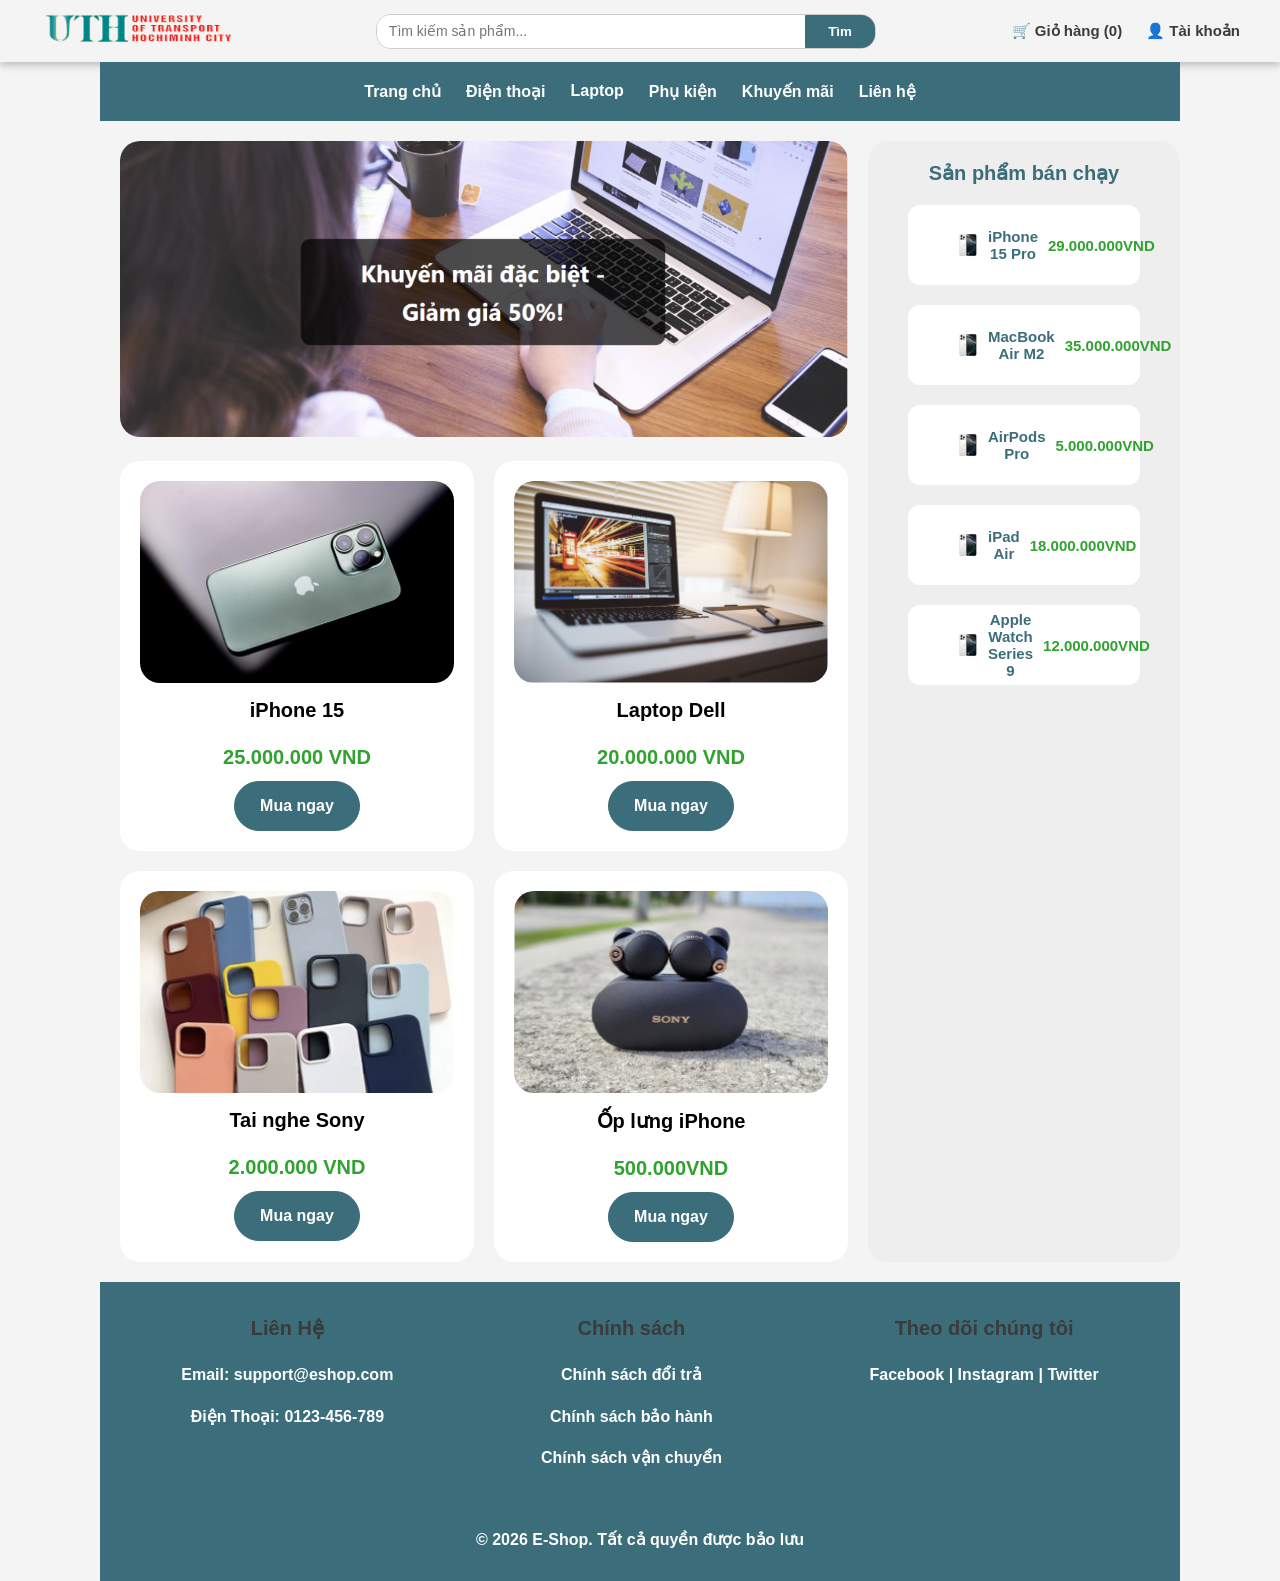
<file: index.html>
<!DOCTYPE html>
<html lang="vi">
<head>
  <meta charset="UTF-8" />
  <meta name="viewport" content="width=device-width, initial-scale=1" />
  <title>UTH University</title>
  <link rel="stylesheet" href="style.css" />
<link rel="shortcut icon" href="image/logo-truong-dai-hoc-giao-thong-van-tai-tp-hcm-1.jpg" type="image/x-icon"></head>
<body>
    <div class="menu">
    <header>
            <div class="logo">
            <img src="image/logo_full (1).png" alt="">
        </div>

        <div class="search">
            <input type="text" placeholder="Tìm kiếm sản phẩm..." />
            <button>Tìm</button>
        </div>
        <div class="phai">
        <ul>
            <li>
                🛒 Giỏ hàng (0)
            </li>
            <li>
                👤 Tài khoản
            </li>
        </ul>
        </div>
    </header>
     <input type="checkbox" id="menu-toggle" class="menu-checkbox">
        <label for="menu-toggle" class="hamburger">
        <span></span>
        <span></span>
        <span></span>
        </label>

  <nav>
    <ul class="items">
        <li><a href="E1.html" class="item">Trang chủ</a></li>
        <li><a href="mobile.html" class="item">Điện thoại</a></li>
        <li><a href="laptop.html" class="item">Laptop</a></li>
        <li><a href="phukien.html" class="item">Phụ kiện</a></li>
        <li><a href="khuyenmai.html" class="item">Khuyến mãi</a></li>
        <li><a href="lienhe.html" class="item">Liên hệ</a></li>
    </ul>
</nav>
</div>
<section >
<div class="container">

  <div class="banner">
        <img src="image/1.png" alt="">

  <div class="products">

        <div class="card">
            <img src="image/mot.png" alt="">
            <p>iPhone 15</p>
            <p class="gia">25.000.000 VND</p>
            <button>Mua ngay</button>
        </div>

        <div class="card">
            <img src="image/hai.png" alt="">
            <p>Laptop Dell</p>
            <p class="gia">20.000.000 VND</p>
            <button>Mua ngay</button>    
        </div>

        <div class="card">
            <img src="image/ba.png" alt="">
            <p>Tai nghe Sony</p>
            <p class="gia">2.000.000 VND</p>
            <button>Mua ngay</button>
        </div>

        <div class="card">
            <img src="image/bon.png" alt="">
            <p>Ốp lưng iPhone</p>
            <p class="gia">500.000VND</p>
            <button>Mua ngay</button>
        </div>

    </div>

</div>
<div class="sidebar">
    <p>Sản phẩm bán chạy</p>

    <div class="banchay">
        <img src="image/iphone 16 pro - 3.jpg" alt="">
        <p>iPhone 15 Pro</p>
        <p class="giabc">29.000.000VND</p>

    </div>
    <div class="banchay">
        <img src="image/iphone 16 pro - 3.jpg" alt="">
        <p>MacBook Air M2</p>
        <p class="giabc">35.000.000VND</p>

    </div>
    <div class="banchay">
        <img src="image/iphone 16 pro - 3.jpg" alt="">
        <p>AirPods Pro</p>
        <p class="giabc">5.000.000VND</p>

    </div>
    <div class="banchay">
        <img src="image/iphone 16 pro - 3.jpg" alt="">
        <p>iPad Air</p>
        <p class="giabc">18.000.000VND</p>
    </div>

    <div class="banchay">
        <img src="image/iphone 16 pro - 3.jpg" alt="">
        <p>Apple Watch Series 9</p>
        <p class="giabc">12.000.000VND</p>

</div>

</section>

<footer class="footer">

    <ul>
        <li class="tieude">Liên Hệ</li>
        <li>Email: support@eshop.com</li>
        <li>Điện Thoại: 0123-456-789</li>
    </ul>
    <ul>
        <li class="tieude">Chính sách</li>
        <li>Chính sách đổi trả</li>
        <li>Chính sách bảo hành</li>
        <li>Chính sách vận chuyển</li>
    </ul>
    <ul>
        <li class="tieude">Theo dõi chúng tôi</li>
        <li>Facebook | Instagram | Twitter</li>
    </ul>
    <p>© 2026 E-Shop. Tất cả quyền được bảo lưu</p>

</footer>
</body>
</html>
</file>
<file: style.css>
* {
    margin: 0;
    padding: 0;
    box-sizing: border-box;
}
body 
{
  margin: 0;
  font-family: Arial, sans-serif;
  background-color: rgb(244, 244, 244);}


header 
{
  display: flex;
  align-items: center;
  justify-content: space-between;
  padding: 10px 40px;
  margin: 0 auto;
  box-shadow: rgba(0, 0, 0, 0.24) 0px 3px 8px;
}
ul
{
    list-style: none;
}

.logo img
{
    width: 200px;
    cursor: pointer;

}

.search
{
  width: 500px;
  display: flex;
  border: 1px solid #ccc;
  border-radius: 15px;
  overflow: hidden;
}

.search input 
{
  display: block;      
  width: 100%;        
  padding: 8px 12px;
  font-size: 14px;
  border: none;
  outline: none;
  border-radius: 6px 0 0 6px;
}

.search button 
{
  border: 1px solid #3b6e7a ;
  background-color: #3b6e7a;
  color: white;
  padding: 8px 22px;
  font-weight: bold;
  cursor: pointer;
  border-radius: 0 6px 6px 0;
}

.phai ul 
{
  list-style: none;
  display: flex;
  gap: 24px;
  padding: 0;
  margin: 0;
  font-size: 15px;
  color: #3b3b3b;
  font-weight: 600;
  align-items: center;
  cursor: pointer;

}
.items
{
    box-sizing: border-box;
    margin: 0 100px;
        margin-top:0;
        padding: 20px;
    display: flex;
    justify-content:center;
    gap: 25px;
    background-color: #3b6e7a;
    
}
.items a
{
    text-decoration: none;
    color: white;
    font-weight: bold;
}
.container 
{
  display: grid;
  grid-template-columns: 70% 30%;
  grid-template-rows: auto auto;
  gap: 20px;
  padding: 20px;
  margin: 0 100px;
}
.banner {
  grid-column: 1;
  grid-row: 1;
  cursor: pointer;
}
.banner img 
{
    width: 100%;
    object-fit: contain;
    border-radius: 20px;
  
}
.products
 {
  grid-column: 1;
  grid-row: 2;
  display: grid;
  grid-template-columns: 1fr 1fr;
  gap: 20px;
  margin-top: 20px;
  margin-bottom: -20px ;
}
.card
 {
  padding: 20px;
  background: white;
  border-radius: 20px;
  text-align: center;
}
.card p
{
  font-weight: bold;
  font-size:20px;
   padding:12px
}
.card button
{
  padding: 15px 25px;
  border-radius: 30px;
  cursor: pointer;
  background-color: #3b6e7a;
  color: white;
  font-size: 16px;
  font-weight: bold;
  border: 1px solid #3b6e7a;
}
.card button:hover
{
    background-color: white;
    color: #3b6e7a;
}
.card img
{
  width: 100%;
}
.gia
{
  color: rgb(47, 162, 47);
  font-weight: bold;
  font-size: 25px;
}
.sidebar {
  grid-column: 2;
  grid-row: 1 / 3;
  background: #eee;
  padding: 20px;
  border-radius: 20px;
}
.sidebar
{
  text-align: center;
  color: #3b6e7a;
  font-size: 20px;
  font-weight: bold;
}
.sidebar img
{
  width: 20px;
}

.banchay
{
  display: flex;
  align-items: center;
  gap: 10px;
  height: 80px;
  padding: 0px 50px;
  border-radius: 12px;
  background: white;
  cursor: pointer;
  font-size: 15px;
  margin: 20px;
}

.giabc
{
  color: rgb(47, 162, 47);
  font-weight: bold;
  font-size: 15px;
}
.footer
{
    display: flex;
    box-sizing: border-box;
    justify-content: ;
    margin: 0 100px;
    margin-top:0;
    padding: 20px;
    justify-content:space-around;
    gap: 25px;
    background-color: #3b6e7a;
    color:white ;
    flex-wrap: wrap;
    text-align: center;
    line-height: 2.6;
    font-weight: bold;
    
}

.tieude
{
    color: #3b3b3b;
    font-weight: bold;
    font-size: 20px;
    text-align: center;
}
.footer p 
{
    width: 100%;         
    text-align: center;
    margin-top: 15px;
    text-align: center;
}
@media (max-width: 768px) {
  header 
  {
    flex-direction: column; 
    align-items: center;
    text-align: center;
    padding: 15px;
    gap: 15px;
  }
  .logo 
    {
        width: 100%;
        order: 1; 
    }
  .logo img 
    {
        width: 150px; 
        margin: 0 auto;
        display: block;
    }
  .search 
    {
        width: 100%;
        order: 3; 
        margin: 0;
    }
  .phai 
    {
        width: 100%;
        order: 2;
        justify-content: center;
    }
  .phai ul 
    {
        justify-content: center;
        gap: 20px;
    }
  .container, .items, .footer 
    {
        margin: 0;
        width: 100%;
        padding: 10px;
    }
  .container 
   {
    display: flex;
    flex-direction: column;
   }
  .products 
    {
      grid-template-columns: 1fr;
    }
  .sidebar 
  {
    width: 100%;
    margin-top: 20px;
  }
  .banchay 
    {
      margin: 10px 0;
      padding: 0 15px;
      justify-content: flex-start;
    }
}
.menu-checkbox {
  display: none;
}
.hamburger {
  display: none;
}
@media (max-width: 768px) {
  .hamburger {
    display: flex;
    flex-direction: column;
    gap: 6px;
    width: 100%;
    padding: 18px 20px;
    background-color: #3b6e7a;
    cursor: pointer;
    align-items: flex-start;
  }
  .hamburger span {
    height: 4px;
    width: 35px;
    background: white;
    border-radius: 4px;
  }
  nav .items {
    display: flex;
    flex-direction: column;
    max-height: 0;
    overflow: hidden;
    background-color: #3b6e7a;
    width: 100%;
    padding: 0;
    margin: 0;
  }
  .menu #menu-toggle:checked ~ nav .items {
    max-height: 500px;
  }
  nav .items li {
    padding: 15px 20px;
    border-bottom: 1px solid rgba(255,255,255,0.3);
    text-align: center;
  }
  nav .items li:last-child {
    border-bottom: none;
  }
  nav .items li a {
    display: block;
    width: 100%;
  }
  nav .items li:hover {
    background-color: rgba(255,255,255,0.1);
  }
.menu #menu-toggle:checked + .hamburger span:nth-child(1) {
  transform: rotate(45deg) translate(6px, 6px);
}

.menu #menu-toggle:checked + .hamburger span:nth-child(2) {
  display: none;
}
.menu #menu-toggle:checked + .hamburger span:nth-child(3) {
  transform: rotate(-45deg) translate(6px, -6px);
}
}
</file>
